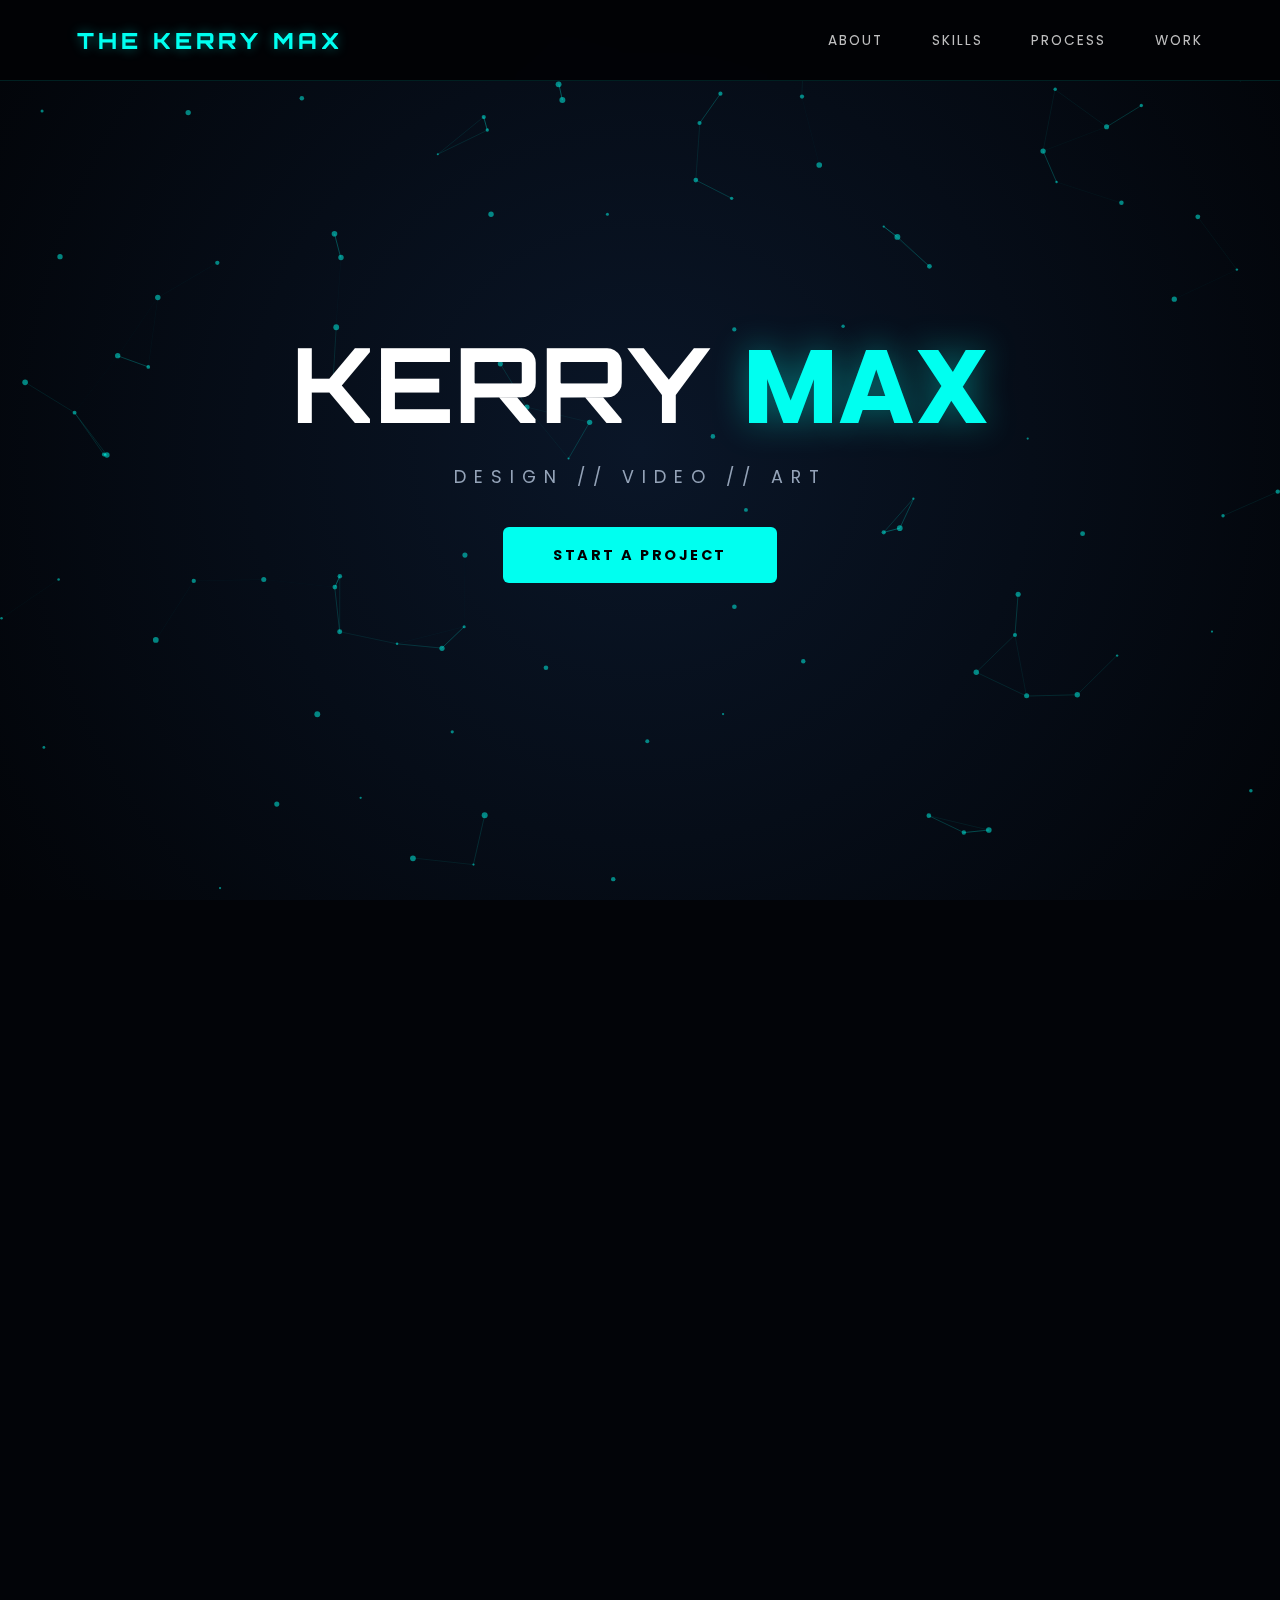
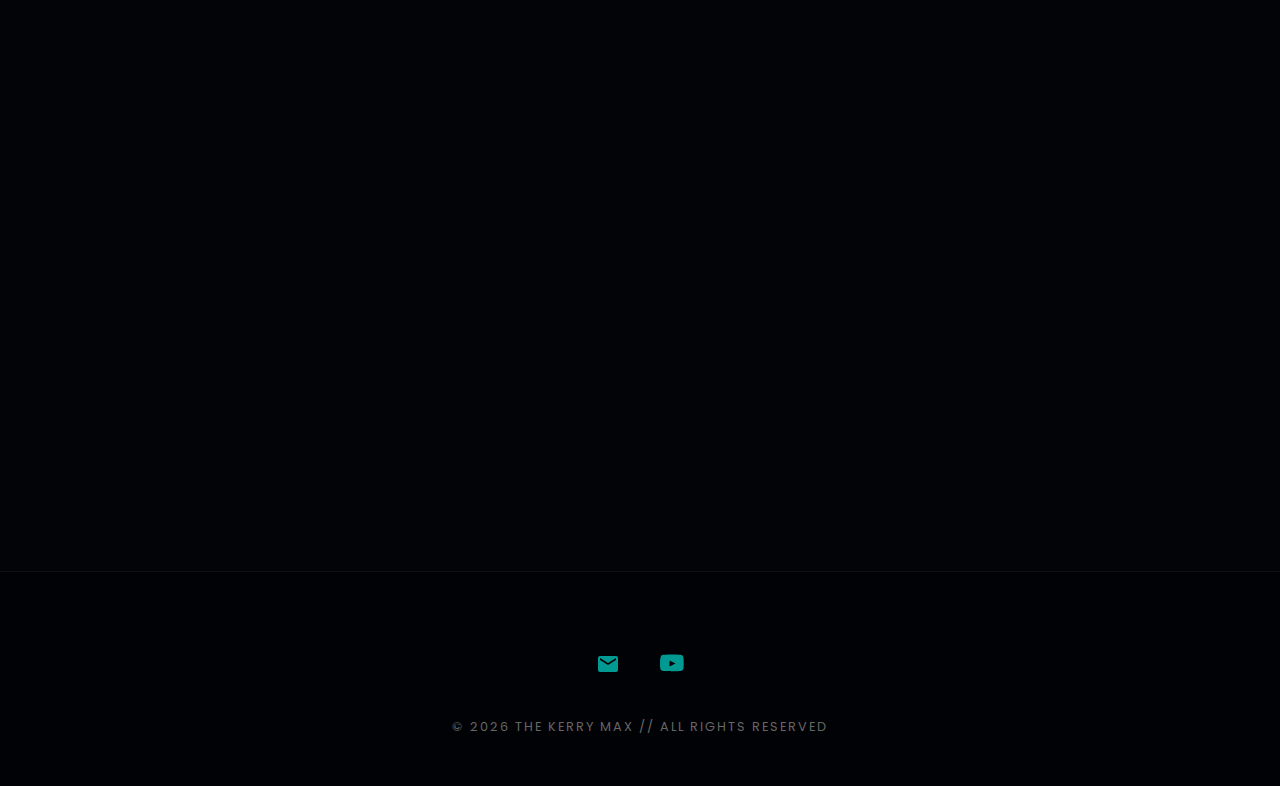
<file: index.html>
<!DOCTYPE html>
<html lang="en">
<head>
    <meta charset="UTF-8">
    <meta name="viewport" content="width=device-width, initial-scale=1.0">
    <title>The Kerry Max | Creative Portfolio</title>
    
    <link href="https://fonts.googleapis.com/css2?family=Orbitron:wght@500;700;900&family=Poppins:wght@300;400;500;600&display=swap" rel="stylesheet">
    
    <style>
        :root {
            --primary: #00fff0;
            --primary-glow: rgba(0, 255, 240, 0.4);
            --bg-dark: #020408; 
            --card-bg: rgba(15, 20, 30, 0.65);
            --text-main: #ffffff;
            --text-dim: #94a3b8;
            --transition: all 0.5s cubic-bezier(0.23, 1, 0.32, 1);
            --header-bg: rgba(1, 2, 5, 0.96);
        }

        /* Removed cursor: none to restore default mouse */
        * { margin: 0; padding: 0; box-sizing: border-box; font-family: 'Poppins', sans-serif; }
        
        html { scroll-behavior: smooth; overflow-x: hidden; }
        body { 
            background-color: var(--bg-dark);
            color: var(--text-main); 
            line-height: 1.7; 
        }

        /* Background Canvas */
        #particle-background {
            position: fixed;
            inset: 0;
            z-index: -1;
            pointer-events: none;
            background: radial-gradient(circle at center, #0a1628 0%, #020408 100%);
        }

        header {
            position: fixed;
            top: 0; width: 100%;
            padding: 1.3rem 6%;
            display: flex;
            justify-content: space-between;
            align-items: center;
            background: var(--header-bg);
            backdrop-filter: blur(20px);
            border-bottom: 1px solid rgba(0, 255, 240, 0.12);
            z-index: 2000;
        }

        header h1 {
            font-family: 'Orbitron', sans-serif;
            font-size: 1.4rem;
            font-weight: 800;
            color: var(--primary);
            letter-spacing: 4px;
            text-shadow: 0 0 12px var(--primary-glow);
        }

        nav a {
            margin-left: 2.8rem;
            color: var(--text-main);
            text-decoration: none;
            font-size: 0.85rem;
            text-transform: uppercase;
            letter-spacing: 2px;
            transition: var(--transition);
            opacity: 0.75;
        }
        nav a:hover { opacity: 1; color: var(--primary); }

        .menu-toggle {
            display: none;
            flex-direction: column;
            justify-content: space-around;
            width: 28px; height: 20px;
            background: none;
            border: none;
            cursor: pointer;
        }
        .menu-toggle span {
            width: 100%; height: 2.5px;
            background: var(--primary);
            transition: 0.4s;
        }

        @media (max-width: 768px) {
            .menu-toggle { display: flex; z-index: 2001; }
            nav {
                position: fixed; inset: 0;
                width: 100%; height: 100vh;
                background: rgba(1, 2, 5, 0.98);
                backdrop-filter: blur(30px);
                flex-direction: column;
                justify-content: center;
                align-items: center;
                transform: translateX(100%);
                transition: transform 0.6s cubic-bezier(0.77, 0, 0.175, 1);
            }
            nav.active { transform: translateX(0); }
            nav a { margin: 2rem 0; font-size: 1.8rem; font-family: 'Orbitron'; }
            .menu-toggle.active span:nth-child(1) { transform: translateY(8px) rotate(45deg); }
            .menu-toggle.active span:nth-child(2) { opacity: 0; }
            .menu-toggle.active span:nth-child(3) { transform: translateY(-8px) rotate(-45deg); }
        }

        .hero {
            min-height: 100vh;
            display: flex;
            justify-content: center;
            align-items: center;
            text-align: center;
            padding: 0 6%;
        }

        .hero-content h2 {
            font-family: 'Orbitron', sans-serif;
            font-size: clamp(3rem, 11vw, 6.5rem);
            margin-bottom: 0.8rem;
            line-height: 1;
        }
        .hero-content h2 span {
            color: var(--primary);
            text-shadow: 0 0 35px var(--primary-glow);
        }

        .hero-content p {
            color: var(--text-dim);
            font-size: 1.1rem;
            letter-spacing: 8px;
            margin: 1.5rem 0 3rem;
            text-transform: uppercase;
        }

        .cta {
            padding: 18px 50px;
            background: var(--primary);
            color: #000;
            font-weight: 700;
            border-radius: 6px;
            text-decoration: none;
            transition: var(--transition);
            text-transform: uppercase;
            font-size: 0.9rem;
            letter-spacing: 2.5px;
        }
        .cta:hover {
            transform: translateY(-6px);
            box-shadow: 0 15px 40px var(--primary-glow);
        }

        section {
            padding: 110px 8%;
            max-width: 1400px;
            margin: auto;
            opacity: 0;
            transform: translateY(40px);
            transition: 1.3s ease;
        }
        section.visible { opacity: 1; transform: translateY(0); }

        .section-title {
            font-family: 'Orbitron', sans-serif;
            color: var(--primary);
            font-size: 2.2rem;
            text-align: center;
            margin-bottom: 4.5rem;
            letter-spacing: 5px;
            text-transform: uppercase;
            position: relative;
            text-shadow: 0 0 15px rgba(0,255,240,0.5);
        }
        .section-title::after {
            content: '';
            display: block;
            width: 70px;
            height: 3px;
            background: var(--primary);
            margin: 1.2rem auto 0;
        }

        .grid {
            display: grid;
            grid-template-columns: repeat(auto-fit, minmax(320px, 1fr));
            gap: 2.2rem;
        }

        .card {
            background: var(--card-bg);
            padding: 2.5rem;
            border-radius: 14px;
            border: 1px solid rgba(255,255,255,0.06);
            transition: var(--transition);
            backdrop-filter: blur(12px);
            display: flex;
            flex-direction: column;
        }

        .card:hover {
            border-color: var(--primary);
            transform: translateY(-12px);
            background: rgba(0, 255, 240, 0.06);
            box-shadow: 0 25px 50px rgba(0,0,0,0.55);
        }

        .card h3 {
            color: var(--primary);
            font-family: 'Orbitron';
            margin-bottom: 1rem;
            font-size: 1.3rem;
            letter-spacing: 1.5px;
        }

        .card p {
            color: var(--text-dim);
            font-size: 0.95rem;
            line-height: 1.8;
            flex-grow: 1;
        }

        .progress {
            margin-top: 1.2rem;
            height: 6px;
            background: rgba(255,255,255,0.08);
            border-radius: 3px;
            overflow: hidden;
        }
        .progress-bar {
            height: 100%;
            background: var(--primary);
            transition: width 1.8s ease;
        }

        .process-container {
            display: flex;
            justify-content: center;
            gap: 2rem;
            flex-wrap: wrap;
        }
        .step {
            flex: 1;
            min-width: 260px;
            text-align: center;
            padding: 2.5rem 1.5rem;
            background: rgba(255,255,255,0.02);
            border-radius: 14px;
            border: 1px solid rgba(0,255,240,0.15);
        }
        .step-num {
            font-family: 'Orbitron';
            font-size: 3.5rem;
            color: rgba(0, 255, 240, 0.12);
            display: block;
            margin-bottom: -1rem;
        }
        .step h4 {
            color: var(--primary);
            font-family: 'Orbitron';
            font-size: 1.2rem;
            margin-bottom: 1rem;
        }

        footer {
            padding: 5rem 8% 3rem;
            text-align: center;
            background: #010205;
            border-top: 1px solid rgba(255,255,255,0.06);
        }
        footer p {
            font-size: 0.8rem;
            color: #666;
            letter-spacing: 2px;
            text-transform: uppercase;
        }

        .footer-icons {
            display: flex;
            justify-content: center;
            gap: 2.5rem;
            margin-bottom: 2rem;
        }
        .footer-icons a {
            color: var(--primary);
            opacity: 0.6;
            transition: var(--transition);
        }
        .footer-icons a:hover {
            opacity: 1;
            transform: translateY(-4px);
        }

        @media (max-width: 768px) {
            section { padding: 80px 6%; }
            .hero-content h2 { font-size: clamp(2.8rem, 12vw, 5.5rem); }
        }
    </style>
</head>
<body>

<canvas id="particle-background"></canvas>

<header>
    <h1>THE KERRY MAX</h1>
    <button class="menu-toggle" id="mobile-menu" aria-label="Toggle Menu">
        <span></span><span></span><span></span>
    </button>
    <nav id="nav-menu">
        <a href="#about">About</a>
        <a href="#skills">Skills</a>
        <a href="#process">Process</a>
        <a href="#work">Work</a>
    </nav>
</header>

<main>
    <section class="hero visible">
        <div class="hero-content">
            <h2>KERRY <span>MAX</span></h2>
            <p>Design // Video // Art</p>
            <a class="cta" href="mailto:kerrymax121@gmail.com">Start a Project</a>
        </div>
    </section>

    <section id="about">
        <h2 class="section-title">About Kerry Max</h2>
        <div class="card" style="max-width: 820px; margin: auto; text-align: center;">
            <p style="font-size: 1.15rem; color: var(--text-dim);">
                Creative multi-disciplinary designer and digital artist based in Singapore.<br>
                Specializing in motion graphics, video editing, UI/UX design, digital illustrations,<br>
                and interactive experiences built with Godot Engine.<br><br>
                Passionate about crafting immersive neon atmospheres and turning ideas into polished visual stories.
            </p>
        </div>
    </section>

    <section id="skills">
        <h2 class="section-title">Core Skills</h2>
        <div class="grid">
            <div class="card">
                <h3>Design</h3>
                <p>Crafting professional logos, UI/UX layouts, and brand identities that resonate with modern audiences.</p>
                <div class="progress"><div class="progress-bar" style="width:96%"></div></div>
            </div>
            <div class="card">
                <h3>Video</h3>
                <p>Cinematic editing, motion graphics, and precise color grading to tell compelling visual stories.</p>
                <div class="progress"><div class="progress-bar" style="width:92%"></div></div>
            </div>
            <div class="card">
                <h3>Digital Art</h3>
                <p>Concept illustrations and character designs developed with high attention to detail and style.</p>
                <div class="progress"><div class="progress-bar" style="width:94%"></div></div>
            </div>
            <div class="card">
                <h3>Development</h3>
                <p>Interactive experiences built with Godot Engine and responsive front-end web technologies.</p>
                <div class="progress"><div class="progress-bar" style="width:85%"></div></div>
            </div>
        </div>
    </section>

    <section id="process">
        <h2 class="section-title">Workflow</h2>
        <div class="process-container">
            <div class="step">
                <span class="step-num">01</span>
                <h4>Strategy</h4>
                <p>Planning the roadmap and defining the creative vision for your project.</p>
            </div>
            <div class="step">
                <span class="step-num">02</span>
                <h4>Production</h4>
                <p>Iterative design and development with regular progress updates.</p>
            </div>
            <div class="step">
                <span class="step-num">03</span>
                <h4>Delivery</h4>
                <p>Final polishing and deployment of high-quality, ready-to-use assets.</p>
            </div>
        </div>
    </section>

    <section id="work">
        <h2 class="section-title">Selected Projects</h2>
        <div class="grid">
            <div class="card">
                <h3>Midnight Manhwa</h3>
                <p>A high-performance reading hub featuring a premium dark-mode interface and smooth navigation.</p>
                <a href="https://thekerrymax.github.io/MidnightManhwa/" target="_blank" style="color:var(--primary); text-decoration: none; font-weight: 600; margin-top: 1rem;">View Project</a>
            </div>
            <div class="card">
                <h3>Game Systems</h3>
                <p>Architecture of complex UI systems and mechanic prototypes developed in Godot Engine.</p>
                <span style="color:var(--text-dim); margin-top: 1rem; font-style: italic;">Coming Soon</span>
            </div>
            <div class="card">
                <h3>Motion Reel</h3>
                <p>A compilation of the best video editing and motion graphic works produced throughout 2025.</p>
                <span style="color:var(--text-dim); margin-top: 1rem; font-style: italic;">Watch Reel</span>
            </div>
        </div>
    </section>
</main>

<footer>
    <div class="footer-icons">
        <a href="mailto:kerrymax121@gmail.com" title="Email">
            <svg style="width:24px" viewBox="0 0 24 24" fill="currentColor"><path d="M20 4H4c-1.1 0-2 .9-2 2v12c0 1.1.9 2 2 2h16c1.1 0 2-.9 2-2V6c0-1.1-.9-2-2-2zm0 4-8 5-8-5V6l8 5 8-5v2z"/></svg>
        </a>
        <a href="https://www.youtube.com/@thekerrymax-121" target="_blank" title="YouTube">
            <svg style="width:24px" viewBox="0 0 24 24" fill="currentColor"><path d="M23.5 6.2s-.2-1.7-.8-2.4c-.8-.9-1.7-.9-2.1-1C16.7 2.5 12 2.5 12 2.5h-.1s-4.7 0-8.6.3c-.4.1-1.3.1-2.1 1-.6.7-.8 2.4-.8 2.4S0 8.1 0 10v1.9c0 1.9.2 3.8.2 3.8s.2 1.7.8 2.4c.8.9 1.9.9 2.4 1 1.7.2 7.2.3 8.6.3 0 0 4.7 0 8.6-.3.4-.1 1.3-.1 2.1-1 .6-.7.8-2.4.8-2.4s.2-1.9.2-3.8V10c0-1.9-.2-3.8-.2-3.8zM9.5 14.5V8.5l6 3-6 3z"/></svg>
        </a>
    </div>
    <p>© <script>document.write(new Date().getFullYear());</script> THE KERRY MAX // ALL RIGHTS RESERVED</p>
</footer>

<script>
    // Particle Connection Background (Modern Technology Style)
    const canvas = document.getElementById('particle-background');
    const ctx = canvas.getContext('2d');
    let particles = [];
    const connectionDistance = 150; // Distance to draw lines

    class Particle {
        constructor() { this.init(); }
        init() {
            this.x = Math.random() * canvas.width;
            this.y = Math.random() * canvas.height;
            this.size = Math.random() * 2 + 1;
            this.speedX = (Math.random() - 0.5) * 0.6;
            this.speedY = (Math.random() - 0.5) * 0.6;
        }
        update() {
            this.x += this.speedX;
            this.y += this.speedY;
            if (this.x > canvas.width || this.x < 0) this.speedX *= -1;
            if (this.y > canvas.height || this.y < 0) this.speedY *= -1;
        }
        draw() {
            ctx.beginPath();
            ctx.arc(this.x, this.y, this.size, 0, Math.PI * 2);
            ctx.fillStyle = 'rgba(0, 255, 240, 0.5)';
            ctx.fill();
        }
    }

    function initCanvas() {
        canvas.width = window.innerWidth;
        canvas.height = window.innerHeight;
        const count = window.innerWidth < 768 ? 40 : 100;
        particles = Array.from({length: count}, () => new Particle());
    }

    function animate() {
        ctx.clearRect(0, 0, canvas.width, canvas.height);
        
        for (let i = 0; i < particles.length; i++) {
            particles[i].update();
            particles[i].draw();
            
            // Draw lines between nearby particles
            for (let j = i; j < particles.length; j++) {
                const dx = particles[i].x - particles[j].x;
                const dy = particles[i].y - particles[j].y;
                const distance = Math.sqrt(dx * dx + dy * dy);
                
                if (distance < connectionDistance) {
                    ctx.beginPath();
                    ctx.strokeStyle = `rgba(0, 255, 240, ${1 - distance/connectionDistance - 0.5})`;
                    ctx.lineWidth = 0.8;
                    ctx.moveTo(particles[i].x, particles[i].y);
                    ctx.lineTo(particles[j].x, particles[j].y);
                    ctx.stroke();
                }
            }
        }
        requestAnimationFrame(animate);
    }

    initCanvas();
    animate();
    window.addEventListener('resize', initCanvas);

    // Mobile Menu
    const menuBtn = document.getElementById('mobile-menu');
    const navMenu = document.getElementById('nav-menu');

    menuBtn.onclick = () => {
        menuBtn.classList.toggle('active');
        navMenu.classList.toggle('active');
    };

    document.querySelectorAll('nav a').forEach(link => {
        link.onclick = () => {
            menuBtn.classList.remove('active');
            navMenu.classList.remove('active');
        };
    });

    // Scroll Animations
    const observer = new IntersectionObserver((entries) => {
        entries.forEach(entry => {
            if (entry.isIntersecting) entry.target.classList.add('visible');
        });
    }, { threshold: 0.1 });

    document.querySelectorAll('section').forEach(s => observer.observe(s));
</script>

</body>
</html>
</file>
